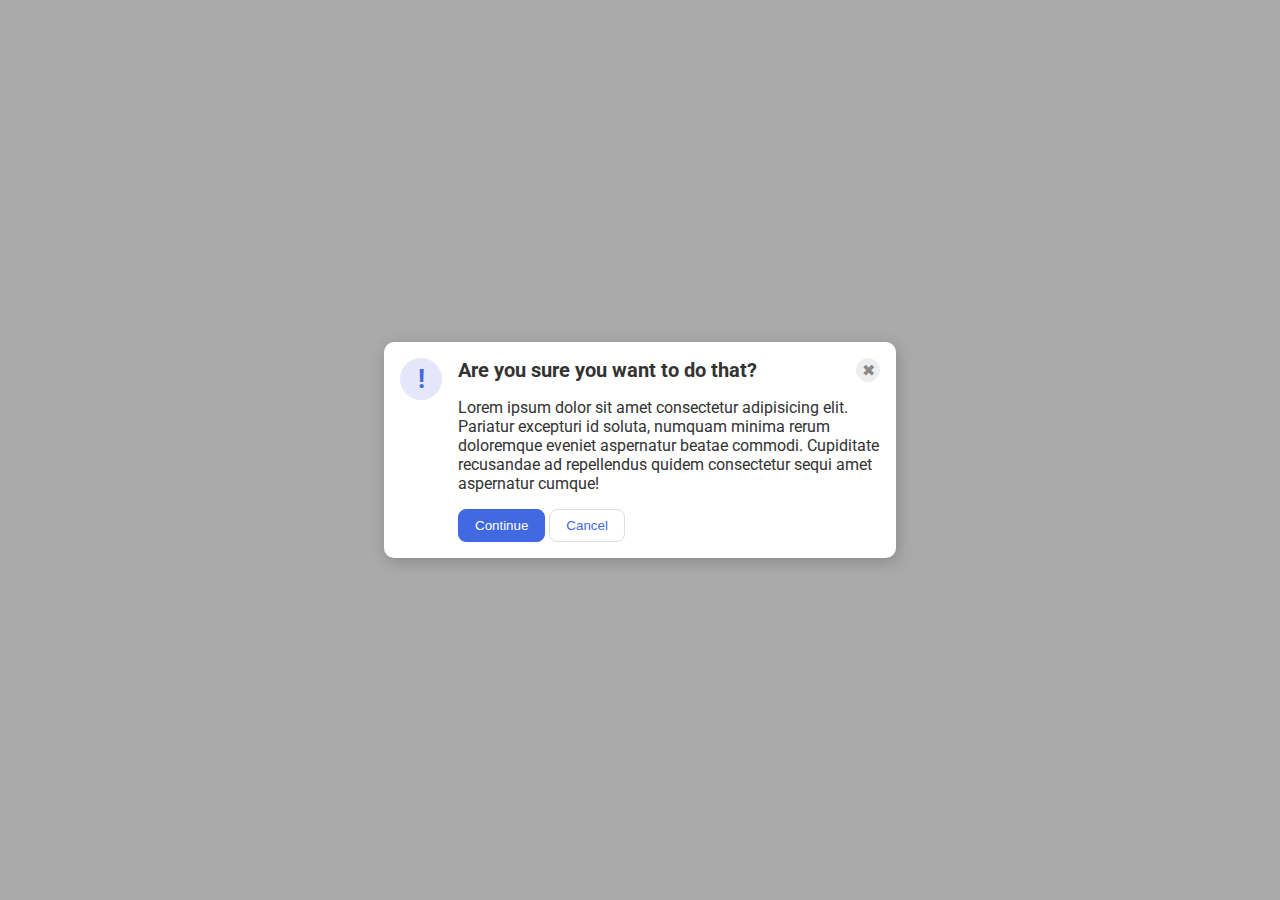
<file: foundations/flex/05-flex-modal/index.html>
<!DOCTYPE html>
<html lang="en">
  <head>
    <meta charset="UTF-8">
    <meta http-equiv="X-UA-Compatible" content="IE=edge">
    <meta name="viewport" content="width=device-width, initial-scale=1.0">
    <link rel="stylesheet" href="style.css">
    <title>Modal</title>
  </head>
  <body>
    <div class="modal">
      <div class="icon">!</div>
      <div class="content">
        <div class="header">Are you sure you want to do that?</div>
        <button class="close-button">✖</button>
        <div class="text">Lorem ipsum dolor sit amet consectetur adipisicing elit. Pariatur excepturi id soluta, numquam minima rerum doloremque eveniet aspernatur beatae commodi. Cupiditate recusandae ad repellendus quidem consectetur sequi amet aspernatur cumque!</div>
        <div class="button">
          <button class="continue">Continue</button>
          <button class="cancel">Cancel</button>
        </div>
      </div>
    </div>
  </body>
</html>
</file>
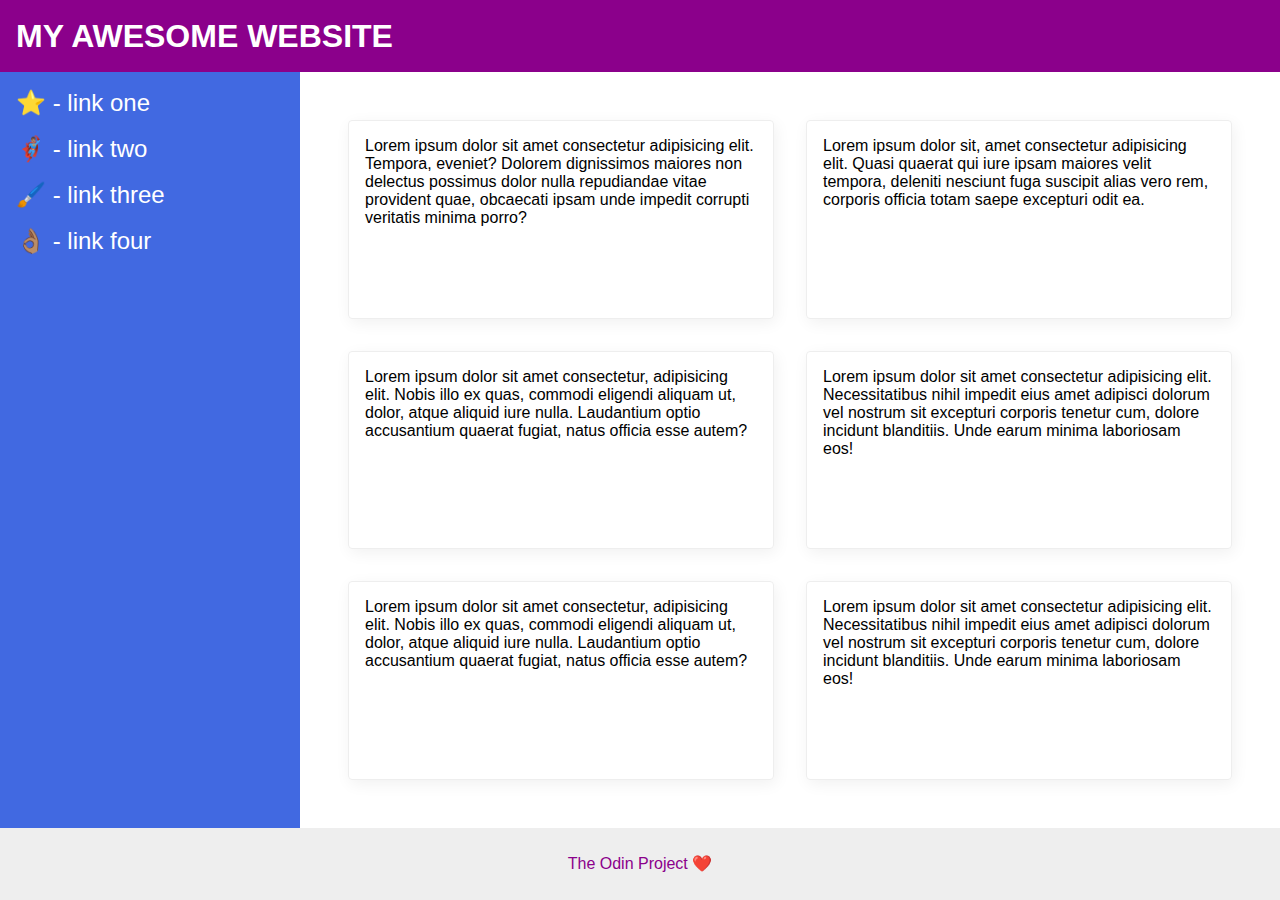
<file: foundations/flex/07-flex-layout-2/index.html>
<!DOCTYPE html>
<html lang="en">
  <head>
    <meta charset="UTF-8">
    <meta http-equiv="X-UA-Compatible" content="IE=edge">
    <meta name="viewport" content="width=device-width, initial-scale=1.0">
    <title>The Holy Grail</title>
    <link rel="stylesheet" href="style.css">
  </head>
  <body>
    <div class="header">
      MY AWESOME WEBSITE
    </div>
    <div class="content">
      <div class="sidebar">
        <ul>
          <li><a href="#">⭐ - link one</a></li>
          <li><a href="#">🦸🏽‍♂️ - link two</a></li>
          <li><a href="#">🖌️ - link three</a></li>
          <li><a href="#">👌🏽 - link four</a></li>
        </ul>
      </div>
      <div class="cards">
        <div class="card">Lorem ipsum dolor sit amet consectetur adipisicing elit. Tempora, eveniet? Dolorem dignissimos maiores non delectus possimus dolor nulla repudiandae vitae provident quae, obcaecati ipsam unde impedit corrupti veritatis minima porro?</div>
        <div class="card">Lorem ipsum dolor sit, amet consectetur adipisicing elit. Quasi quaerat qui iure ipsam maiores velit tempora, deleniti nesciunt fuga suscipit alias vero rem, corporis officia totam saepe excepturi odit ea.</div>
        <div class="card">Lorem ipsum dolor sit amet consectetur, adipisicing elit. Nobis illo ex quas, commodi eligendi aliquam ut, dolor, atque aliquid iure nulla. Laudantium optio accusantium quaerat fugiat, natus officia esse autem?</div>
        <div class="card">Lorem ipsum dolor sit amet consectetur adipisicing elit. Necessitatibus nihil impedit eius amet adipisci dolorum vel nostrum sit excepturi corporis tenetur cum, dolore incidunt blanditiis. Unde earum minima laboriosam eos!</div>
        <div class="card">Lorem ipsum dolor sit amet consectetur, adipisicing elit. Nobis illo ex quas, commodi eligendi aliquam ut, dolor, atque aliquid iure nulla. Laudantium optio accusantium quaerat fugiat, natus officia esse autem?</div>
        <div class="card">Lorem ipsum dolor sit amet consectetur adipisicing elit. Necessitatibus nihil impedit eius amet adipisci dolorum vel nostrum sit excepturi corporis tenetur cum, dolore incidunt blanditiis. Unde earum minima laboriosam eos!</div>
      </div>
    </div>
    <div class="footer">
      The Odin Project ❤️
    </div>
  </body>
</html>
</file>
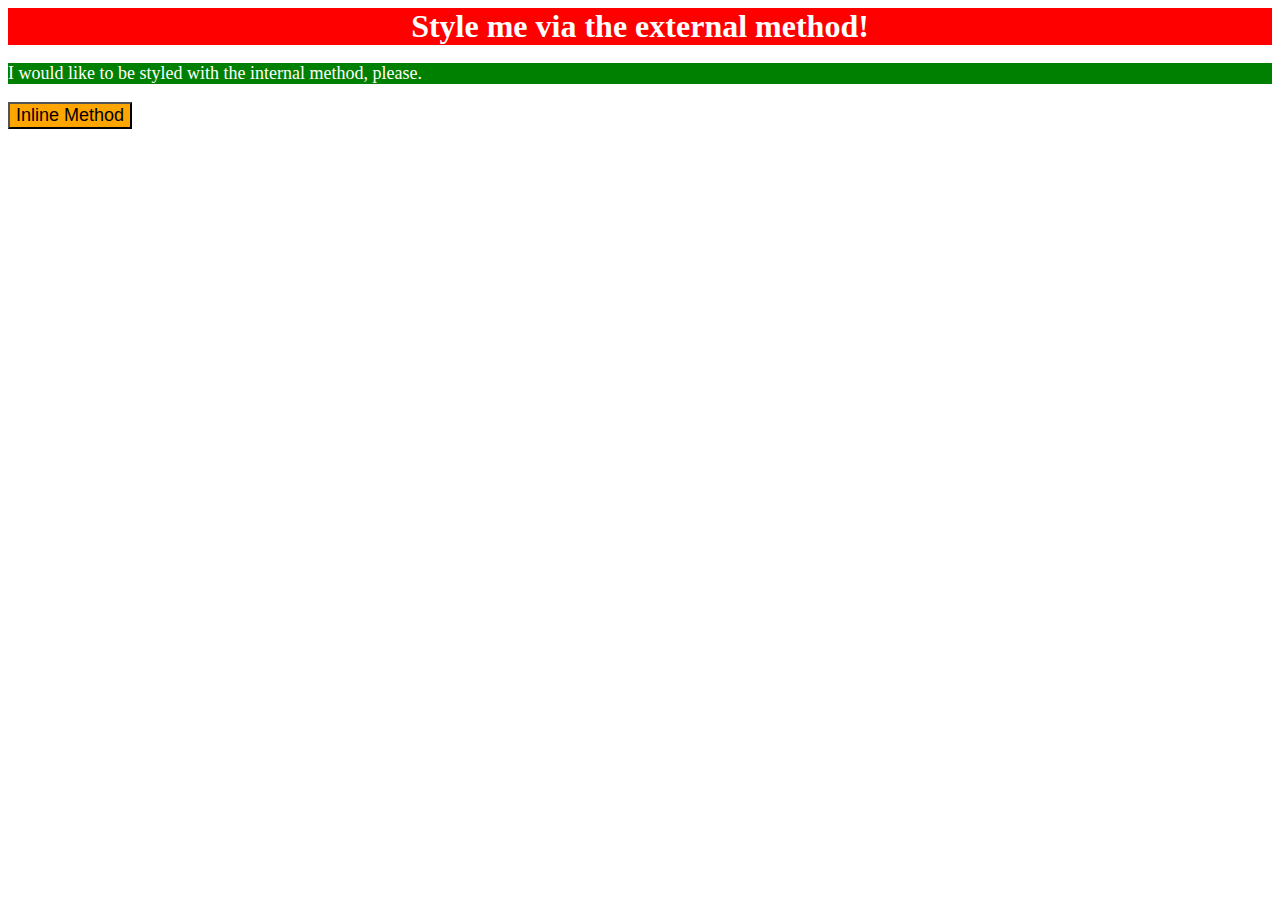
<file: foundations/intro-to-css/01-css-methods/index.html>
<!DOCTYPE html>
<html lang="en">
  <head>
    <meta charset="UTF-8">
    <meta http-equiv="X-UA-Compatible" content="IE=edge">
    <meta name="viewport" content="width=device-width, initial-scale=1.0">
    <title>Methods for Adding CSS</title>
    <link rel="stylesheet" href="style.css">
    <style>
      p {
        font-size: 18px;
        background-color: green;
        color: white;
      }
    </style>
  </head>
  <body>
    <div>Style me via the external method!</div>
    <p>I would like to be styled with the internal method, please.</p>
    <button style="font-size: 18px; background-color: orange;">Inline Method</button>
  </body>
</html>
</file>
<file: foundations/flex/05-flex-modal/style.css>
@import url('https://fonts.googleapis.com/css2?family=Roboto:wght@400;700&display=swap');

html, body {
  height: 100%;
}

body {
  font-family: Roboto, sans-serif;
  margin: 0;
  background: #aaa;
  color: #333;
  /* I'll give you this one for free lol */
  display: flex;
  align-items: center;
  justify-content: center;
}

.modal {
  background: white;
  width: 480px;
  border-radius: 10px;
  box-shadow: 2px 4px 16px rgba(0,0,0,.2);
  display: flex;
  align-items: flex-start;
  justify-content: center;
  gap: 16px;
  padding: 16px;
}

.icon {
  color: royalblue;
  font-size: 26px;
  font-weight: 700;
  background: lavender;
  width: 42px;
  height: 42px;
  border-radius: 50%;
  display: flex;
  align-items: center;
  justify-content: center;
  flex-shrink: 0;
}

.content {
  display: flex;
  flex-wrap: wrap;
  align-items: flex-start;
  justify-content: flex-start;
  gap: 16px;
}

.close-button {
  background: #eee;
  border-radius: 50%;
  color: #888;
  font-weight: 400;
  font-size: 16px;
  height: 24px;
  width: 24px;
  display: flex;
  align-items: center;
  justify-content: center;
  border: 1px solid #eee;
  padding: 0;
  flex: 0 0 auto;
}

.header {
  font-size: 20px;
  font-weight: 700;
  line-height: 1.2;
  flex: 1 1 0;
}

.text {
  flex: 0 0 100%;
}

button {
  cursor: pointer;
  padding: 8px 16px;
  border-radius: 8px;
}

button.continue {
  background: royalblue;
  border: 1px solid royalblue;
  color: white;
}

button.cancel {
  background: white;
  border: 1px solid #ddd;
  color: royalblue;
}
</file>
<file: foundations/flex/07-flex-layout-2/style.css>
* {
  box-sizing: border-box;
}

body {
  font-family: -apple-system, BlinkMacSystemFont, 'Segoe UI', Roboto, Oxygen, Ubuntu, Cantarell, 'Open Sans', 'Helvetica Neue', sans-serif;
  margin: 0;
  min-height: 100vh;
  display: flex;
  flex-direction: column;
  align-content: space-between;
  justify-content: flex-start;
}

ul,
li {
  margin: 0;
  padding: 0;
}

ul {
  list-style: none;
}

a {
  text-decoration: none;
}

.header,
.footer {
  width: 100%;
}

.header {
  height: 72px;
  font-size: 32px;
  font-weight: 900;
  line-height: 1.25;
  padding: 16px;
  background: darkmagenta;
  color: white;
}

.footer {
  height: 72px;
  font-size: 16px;
  line-height: 1.5;
  padding: 24px 16px;
  text-align: center;
  background: #eee;
  color: darkmagenta;
}

.content {
  flex: 1 1 0%;
  display: flex;
}

.sidebar {
  width: 300px;
  background: royalblue;
  flex: 0 0 300px;
  padding: 8px 16px;
}
.sidebar a {
  display: block;
  padding: 8px 0;
  font-size: 24px;
  line-height: 1.25;
  color: white;
}

.cards {
  display: flex;
  flex-wrap: wrap;
  align-items: stretch;
  justify-content: flex-start;
  gap: 32px;
  padding: 48px;
}

.card {
  border: 1px solid #eee;
  box-shadow: 2px 4px 16px rgba(0,0,0,.06);
  border-radius: 4px;
  padding: 16px;
  flex: 1 0 300px;
}
</file>
<file: foundations/intro-to-css/01-css-methods/style.css>
div {
  font-size: 32px;
  font-weight: bolder;
  text-align: center;
  background-color: red;
  color: white;
}
</file>
